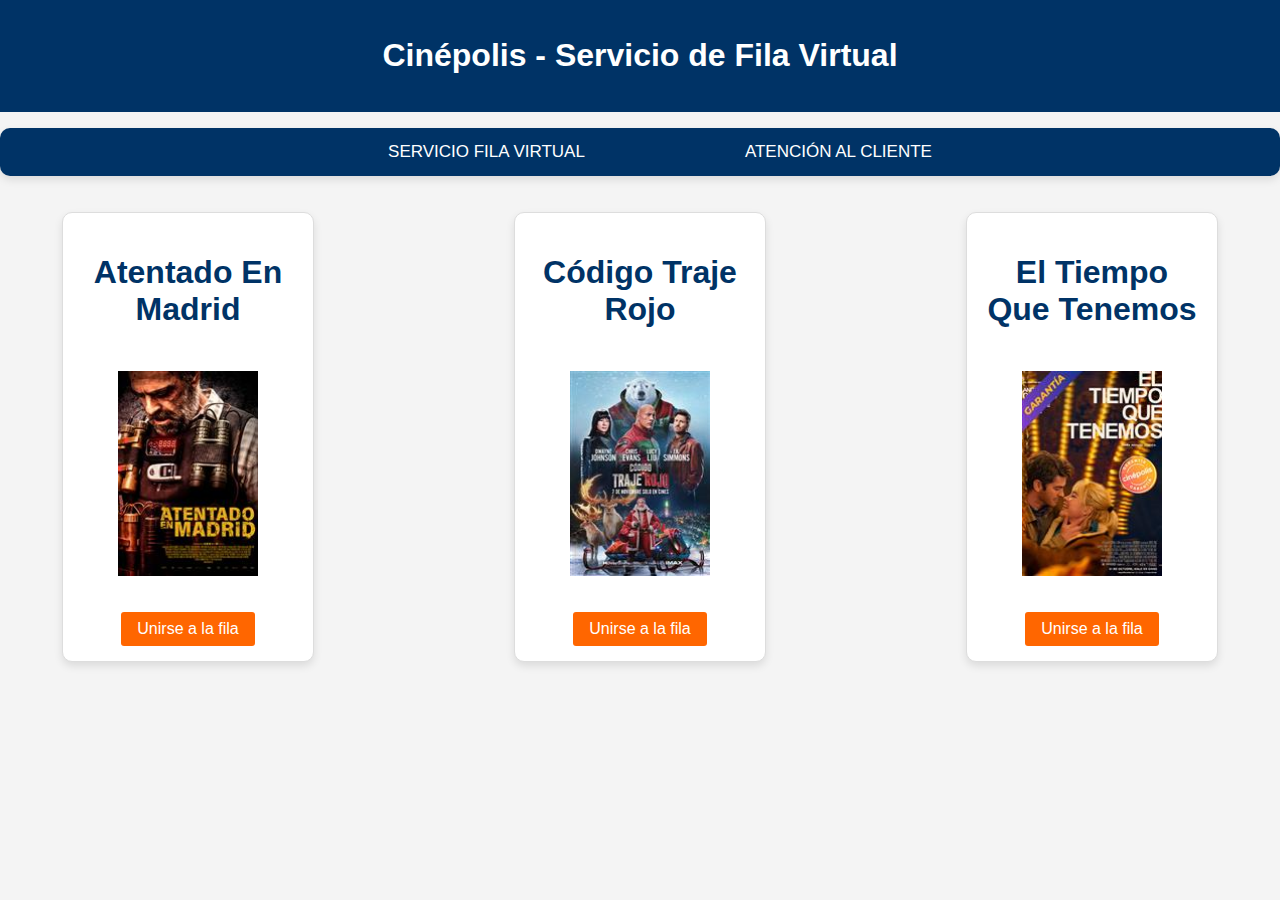
<file: index.html>
<!DOCTYPE html>
<html lang="en">
<head>
    <meta charset="UTF-8">
    <meta name="viewport" content="width=device-width, initial-scale=1.0">
    <link rel="stylesheet" href="estilos/index.css">
    <title>Principal</title>
</head>
<body>
    <header>
        <h1>Cinépolis - Servicio de Fila Virtual</h1>
    </header>

    <nav>
        <ul class="Secciones">
            <li><a href="index.html">SERVICIO FILA VIRTUAL</a></li>
            <li><a href="atncliente.html">ATENCIÓN AL CLIENTE</a></li>
        </ul>
    </nav>

    <div class="movie">
        <!-- Tarjeta de película 1 -->
        <div class="movie-card">
            <h2 class="movie-title">Atentado En Madrid</h2>
            <div class="elegant-image-container">
                <figure class="imagen"><img src="images/47571.jpg" alt="" width="275" height="350"></figure>
            </div>
            <button class="join-queue-btn" onclick="joinQueue('queueInfo1', 'peopleAhead1', 'timer1')">Unirse a la fila</button>
            <div class="queue-info" id="queueInfo1">
                <p>Personas delante de ti en la fila: <span id="peopleAhead1">0</span></p>
                <p>Tiempo estimado para tu turno: <span id="timer1">00:00</span></p>
            </div>
        </div>

        <!-- Tarjeta de película 2 -->
        <div class="movie-card">
            <h2 class="movie-title">Código Traje Rojo</h2>
            <div class="elegant-image-container">
                <figure class="imagen"><img src="images/47807.jpg" alt="" width="275" height="350"></figure>
            </div>
            <button class="join-queue-btn" onclick="joinQueue('queueInfo2', 'peopleAhead2', 'timer2')">Unirse a la fila</button>
            <div class="queue-info" id="queueInfo2">
                <p>Personas delante de ti en la fila: <span id="peopleAhead2">0</span></p>
                <p>Tiempo estimado para tu turno: <span id="timer2">00:00</span></p>
            </div>
        </div>

        <!-- Tarjeta de película 3 -->
        <div class="movie-card">
            <h2 class="movie-title">El Tiempo Que Tenemos</h2>
            <div class="elegant-image-container">
                <figure class="imagen"><img src="images/47609.jpg" alt="" width="275" height="350"></figure>
            </div>
            <button class="join-queue-btn" onclick="joinQueue('queueInfo3', 'peopleAhead3', 'timer3')">Unirse a la fila</button>
            <div class="queue-info" id="queueInfo3">
                <p>Personas delante de ti en la fila: <span id="peopleAhead3">0</span></p>
                <p>Tiempo estimado para tu turno: <span id="timer3">00:00</span></p>
            </div>
        </div>
    </div>

    <script src="Js/logica.js"></script>
</body>
</html>
</file>
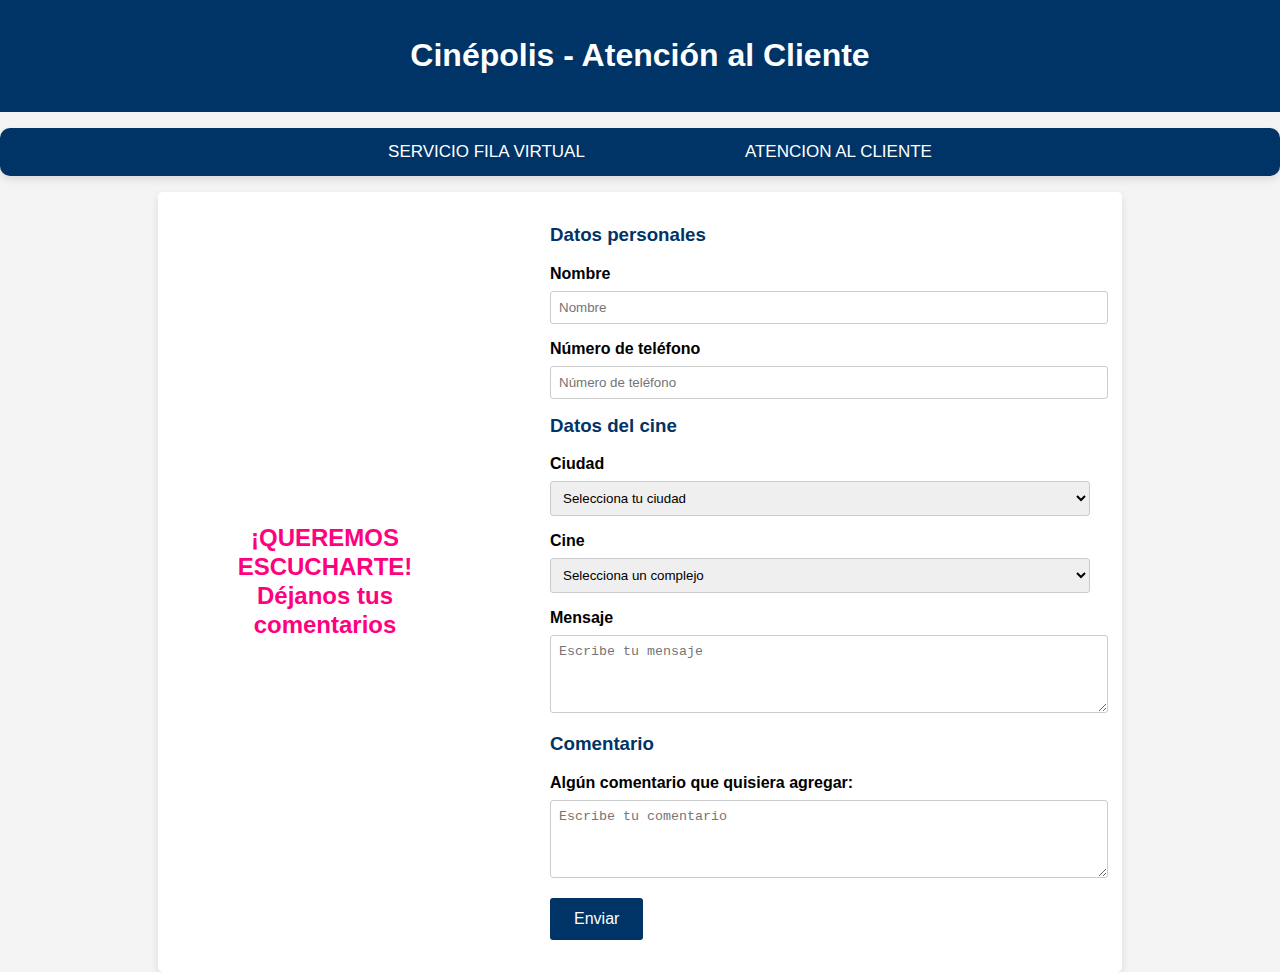
<file: atncliente.html>
<!DOCTYPE html>
<html lang="en">
<head>
    <meta charset="UTF-8">
    <meta name="viewport" content="width=device-width, initial-scale=1.0">
    <link rel="stylesheet" href="estilos/atncliente.css">
    <title>Atencion al Cliente</title>
</head>
<body>
    <header>
        <h1>Cinépolis - Atención al Cliente</h1>
    </header>

    <nav>
        <ul class="Secciones">
            <li><a href="index.html">SERVICIO FILA VIRTUAL</a></li>
            <li><a href="atncliente.html">ATENCION AL CLIENTE</a></li>
        </ul>
    </nav>

    <div class="container">
        <!-- Sección de texto a la izquierda -->
        <div class="left-section">
            <h2>¡QUEREMOS ESCUCHARTE!<br>Déjanos tus comentarios</h2>
        </div>
    
        <!-- Sección del formulario -->
        <div class="contact-section form-section">
            <h3>Datos personales</h3>
            <div class="form-group">
                <label for="nombre">Nombre</label>
                <input type="text" id="nombre" placeholder="Nombre">
            </div>
            <div class="form-group">
                <label for="telefono">Número de teléfono</label>
                <input type="text" id="telefono" placeholder="Número de teléfono">
            </div>
    
            <h3>Datos del cine</h3>
            <div class="form-group">
                <label for="ciudad">Ciudad</label>
                <select id="ciudad">
                    <option>Selecciona tu ciudad</option>
                    <!-- Opciones de ciudades -->
                </select>
            </div>
            <div class="form-group">
                <label for="cine">Cine</label>
                <select id="cine">
                    <option>Selecciona un complejo</option>
                    <!-- Opciones de complejos -->
                </select>
            </div>
            <div class="form-group">
                <label for="mensaje">Mensaje</label>
                <textarea id="mensaje" rows="4" placeholder="Escribe tu mensaje"></textarea>
            </div>
    
            <h3>Comentario</h3>
            <div class="form-group">
                <label for="tipoComentario">Algún comentario que quisiera agregar:</label>
                <textarea id="mensaje" rows="4" placeholder="Escribe tu comentario"></textarea>
            </div>
            <button class="submit-btn">Enviar</button>
        </div>
    </div>
</body>
</html>
</file>
<file: estilos/index.css>
body {
    font-family: Arial, sans-serif;
    background-color: #f4f4f4;
    margin: 0;
    padding: 0;
}
header {
    background-color: #003366;
    color: white;
    padding: 1rem;
    text-align: center;
}

nav ul {
    border-radius: 10px;
    display: flex;
    justify-content: center;
    box-shadow: 0 4px 8px rgba(0, 0, 0, 0.1);
}

nav ul li{
    list-style-type: none;
    padding: 0 30px; 
    margin: 0 30px;
    display: block;
}

.Secciones {
    background-color: #003366;
    overflow: hidden;
    font-family: 'Franklin Gothic Medium', 'Arial Narrow', Arial, sans-serif;
  }

.Secciones a {
    float: left;
    display: block;
    color: white;
    text-align: center;
    padding: 14px 20px;
    text-decoration: none;
    font-size: 17px;
  }
  
.Secciones a:hover {
    background-color: #00d9ff;
    color: black;
  }
  
.Secciones a.active {
    background-color: #00d9ff;
    color: black
  }

.movie {
    display: flex;
    justify-content: center;
    gap: 200px; 
    flex-wrap: wrap; 
    padding: 20px;
    font-family: 'Franklin Gothic Medium', 'Arial Narrow', Arial, sans-serif;
}

.movie-card {
    background-color: #fff;
    border: 1px solid #ddd;
    border-radius: 10px;
    width: 220px;
    padding: 15px;
    text-align: center;
    box-shadow: 0 4px 8px rgba(0, 0, 0, 0.1);
}

.movie-title {
    font-size: 2rem;
    color: #003366;
}

.join-queue-btn {
    background-color: #ff6600;
    color: white;
    border: none;
    padding: 0.5rem 1rem;
    font-size: 1rem;
    border-radius: 3px;
    cursor: pointer;
}
.queue-info {
    display: none;
    background-color: #fffae6;
    padding: 1rem;
    margin-top: 1rem;
    border-radius: 5px;
}
.queue-info.active {
    display: block;
}

.elegant-image-container {
    margin: 20px auto; 
    overflow: hidden;
    border-radius: 10px; 
}
.elegant-image-container img { 
    height: auto; 
    transition: transform 0.3s ease; 
}

.elegant-image-container img:hover {
    transform: scale(1.05);
}

.imagen {
    display: flex;
    justify-content: center;
    max-width: 100%;
    border-radius: 8px;
    min-height: 200px;
}
</file>
<file: estilos/atncliente.css>
body {
    font-family: Arial, sans-serif;
    background-color: #f4f4f4;
    margin: 0;
    padding: 0;
}
header {
    background-color: #003366;
    color: white;
    padding: 1rem;
    text-align: center;
}

nav ul {
    border-radius: 10px;
    display: flex;
    justify-content: center;
    box-shadow: 0 4px 8px rgba(0, 0, 0, 0.1);
}

nav ul li{
    list-style-type: none;
    padding: 0 30px; 
    margin: 0 30px;
    display: block;
}

.Secciones {
    background-color: #003366;
    overflow: hidden;
    font-family: 'Franklin Gothic Medium', 'Arial Narrow', Arial, sans-serif;
  }

.Secciones a {
    float: left;
    display: block;
    color: white;
    text-align: center;
    padding: 14px 20px;
    text-decoration: none;
    font-size: 17px;
}
  
.Secciones a:hover {
    background-color: #00d9ff;
    color: black;
}
  
.Secciones a.active {
    background-color: #00d9ff;
    color: black
}

.container {
    max-width: 900px;
    margin: auto;
    padding: 2rem;
    background-color: white;
    box-shadow: 0 4px 8px rgba(0, 0, 0, 0.1);
    border-radius: 5px;
    display: flex;
    justify-content: space-between;
}

.contact-section {
    width: 60%;
}

.form-section h3 {
    color: #003366;
    margin-top: 0;
}

.form-group {
    margin-bottom: 1rem;
}

.form-group label {
    display: block;
    font-weight: bold;
    margin-bottom: 0.5rem;
}

.form-group input,
.form-group select,
.form-group textarea {
    width: 100%;
    padding: 0.5rem;
    border: 1px solid #ccc;
    border-radius: 3px;
}

.form-group textarea {
    resize: vertical;
}

.submit-btn {
    background-color: #003366;
    color: white;
    padding: 0.75rem 1.5rem;
    border: none;
    border-radius: 3px;
    font-size: 1rem;
    cursor: pointer;
}

.submit-btn:hover {
    background-color: #002244;
}

.left-section {
    width: 30%;
    text-align: center;
    display: flex;
    align-items: center;
    justify-content: center;
}

.left-section h2 {
    color: #ff007f;
    font-size: 1.5rem;
    line-height: 1.2;
    font-weight: bold;
}
</file>
